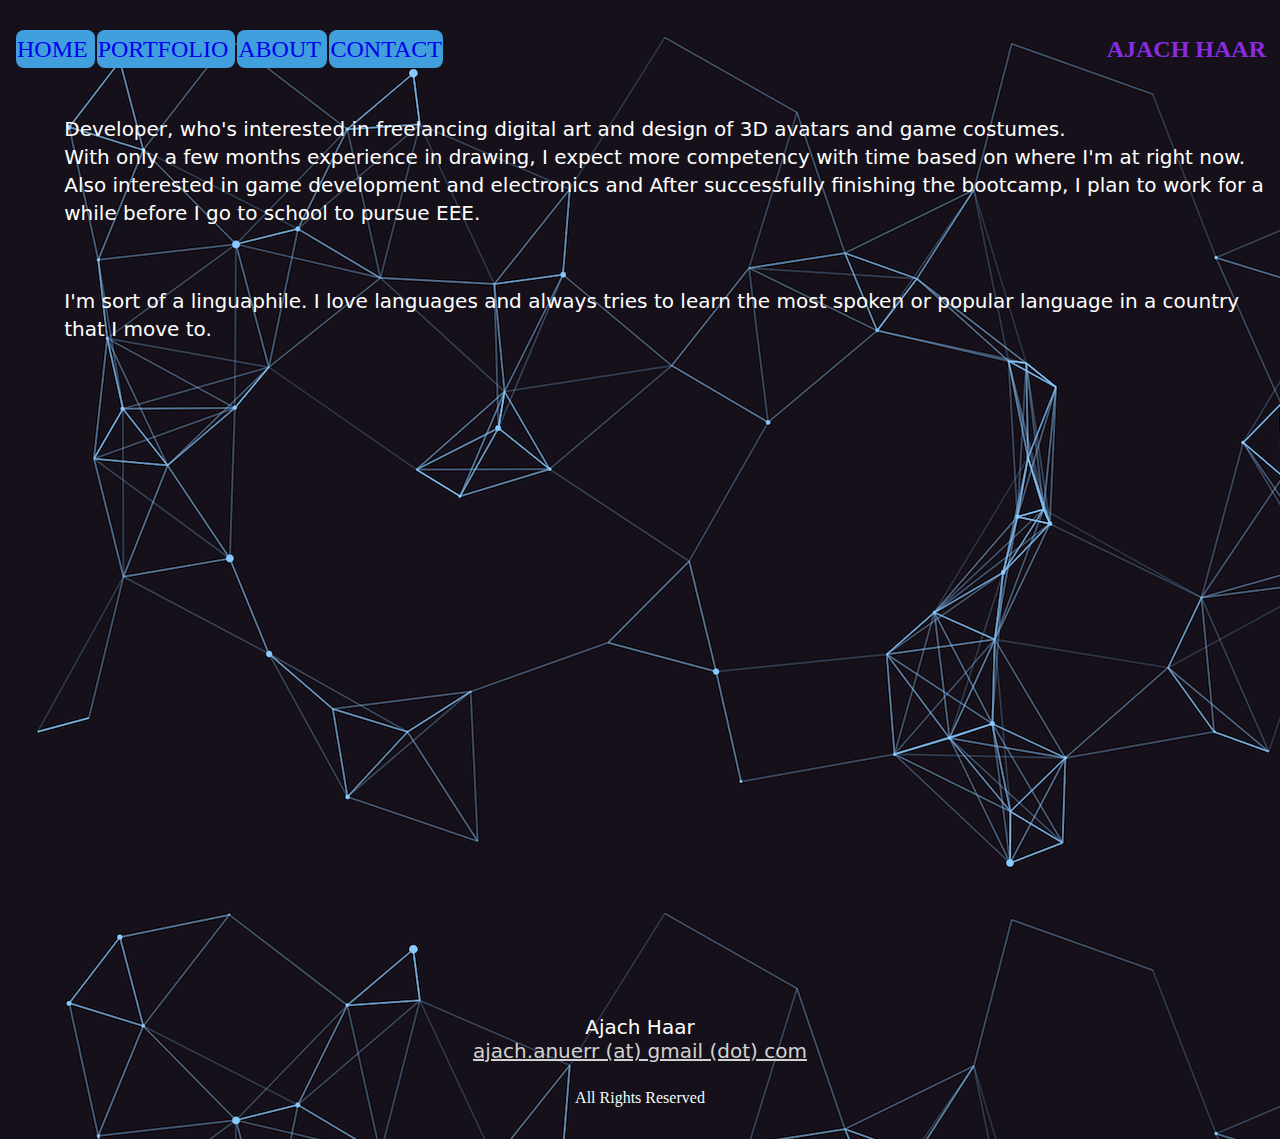
<file: index.html>
<!DOCTYPE html>
<html lang="en">
<head>
    <meta charset="UTF-8">
    <meta http-equiv="X-UA-Compatible" content="IE=edge">
    <meta name="viewport" content="width=device-width, initial-scale=1.0">
    <title>Homepage</title>

    <!--style, scripts and links to other files and pages -->
    <link rel="stylesheet" href="style.css" />
    <script defer src="javascript.js"> </script>

</head>
<body id="homepage-body">

    <div id="homepage">
        <!-- Navigation bar and content -->
        <header>
            <nav class = "navbar-container">
                <div>
                    <a class="nav-bar-button" href="index.html" > HOME </a>
                    <a class="nav-bar-button" href="portfolio.html" > PORTFOLIO </a>
                    <a class="nav-bar-button" href="about.html" > ABOUT </a>
                    <a class="nav-bar-button" href="contact.html" > CONTACT </a>
                </div>
                <h1 id="author-name"> AJACH HAAR </h1>
            </nav>

        </header>

        <section> 
            <div class="mission-sect">
                <p class="space">
                    Developer, who's interested in freelancing digital art and design of 3D avatars and game costumes.<br>
                    With only a few months experience in drawing, I expect more competency with time based on where I'm at
                    right now. <br>
                    Also interested in game development and electronics and  After successfully finishing the bootcamp, I plan to work for a while before I go 
                    to school to pursue EEE.<br><br>
                </p>

                <p class="space">
                    I'm sort of a linguaphile. I love languages and always tries to learn the most spoken or popular language in a country that I move to.

                </p>
            </div>

        </section>

        <footer id="footer">
            <p> Ajach Haar<br>
            <a id="foot-ref" href="mailto:ajach.anuerr@gmail.com"> ajach.anuerr (at) gmail (dot) com</a></p>
            All Rights Reserved
        </footer>
    </div> <!-- End of page-->

</body>
</html>
</file>
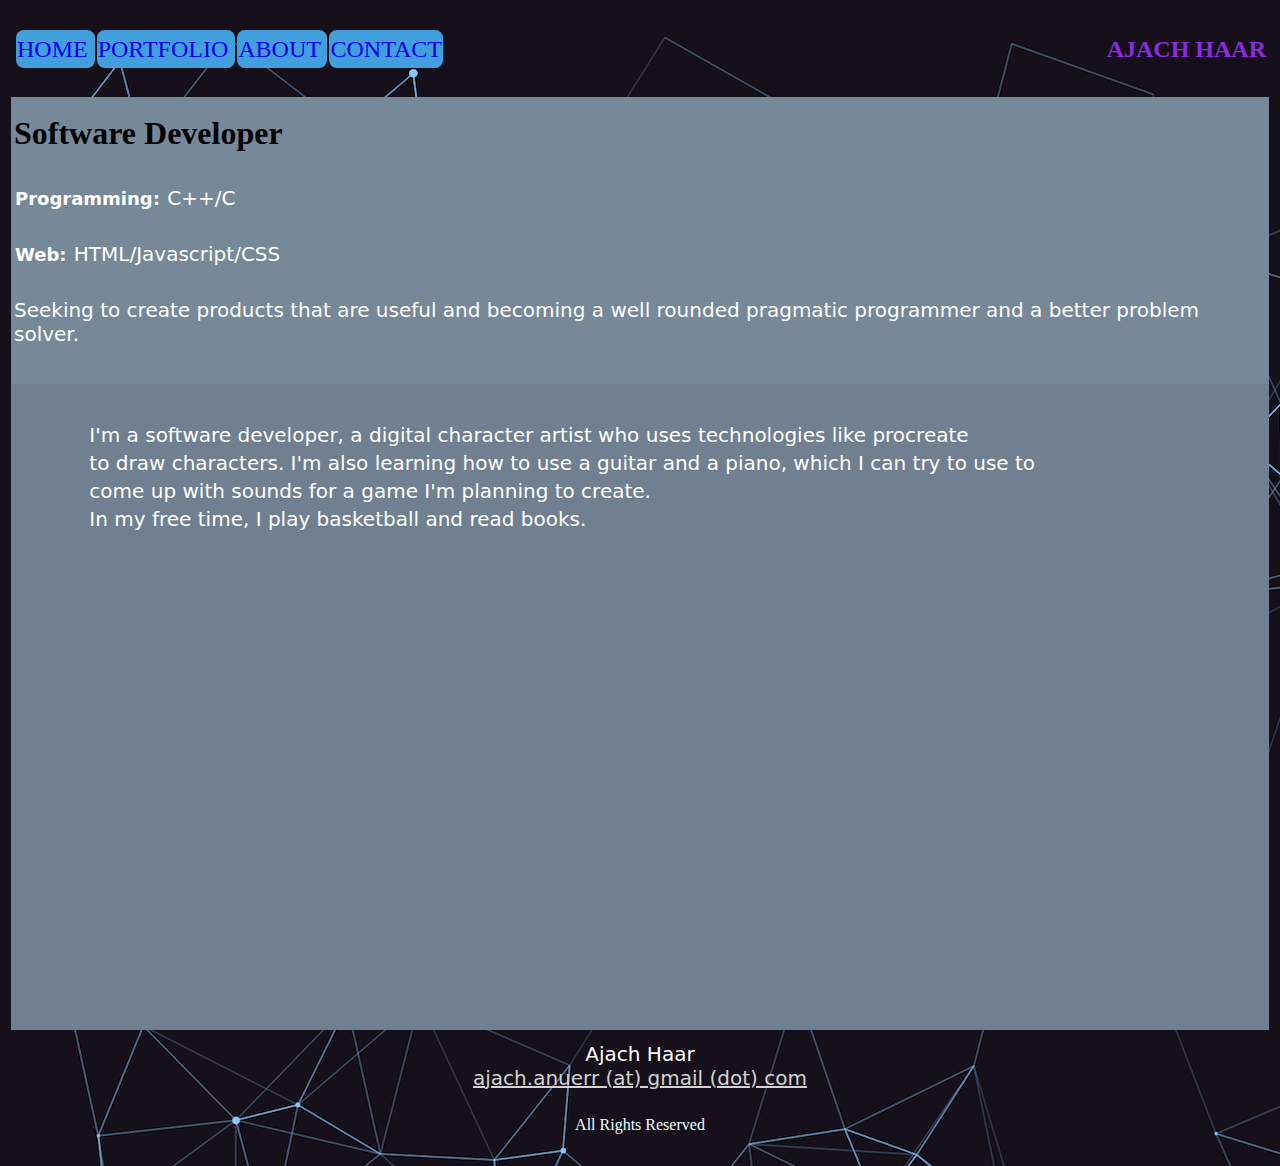
<file: about.html>
<!DOCTYPE html>
<html lang="en">
<head>
    <meta charset="UTF-8">
    <meta http-equiv="X-UA-Compatible" content="IE=edge">
    <meta name="viewport" content="width=device-width, initial-scale=1.0">
    <title>About</title>

    <!--style, scripts and links to other files and pages -->
    <link rel="stylesheet" href="style.css" />
    <script defer src="javascript.js"> </script>
</head>
<body id="aboutpage-body">

    <div id="about">
        <!-- Navigation bar and content -->
            <header>
                <nav class = "navbar-container">
                    <div>
                        <a class="nav-bar-button" href="index.html" > HOME </a>
                        <a class="nav-bar-button" href="portfolio.html" > PORTFOLIO </a>
                        <a class="nav-bar-button" href="about.html" > ABOUT </a>
                        <a class="nav-bar-button" href="contact.html" > CONTACT </a>
                    </div>
                    <h1 id="author-name"> AJACH HAAR </h1>
                </nav>
    
            </header>

        <section class="about-me"> 
            <div>
                <h1> Software Developer </h1>
                <p> <b style="font-size: large;"> Programming: </b> C++/C</p>
                <p> <b style="font-size: large;"> Web: </b> HTML/Javascript/CSS </p>
            
            <p> Seeking to create products that are useful and becoming a well rounded pragmatic programmer and 
                a better problem solver.
            </p>
            </div>

        </section> <!-- end of about me 1st section -->


        <section class="sect2-aboutpage">
            <div id="sect2-div">
                <p class="space"> I'm a software developer, a digital character artist who uses technologies like procreate<br>
                    to draw characters. I'm also learning how to use a guitar and a piano, which I can try to use to<br>
                    come up with sounds for a game I'm planning to create.<br>
                    In my free time, I play basketball and read books.
                </p>
            </div>
            <div id="aboutpage-img">

            </div>
        </section>

        
        <footer id="footer">
            <p> Ajach Haar<br>
            <a id="foot-ref" href="mailto:ajach.anuerr@gmail.com"> ajach.anuerr (at) gmail (dot) com</a></p>
            All Rights Reserved
        </footer>
    </div> <!-- end of about page-->
</body>
</html>
</file>
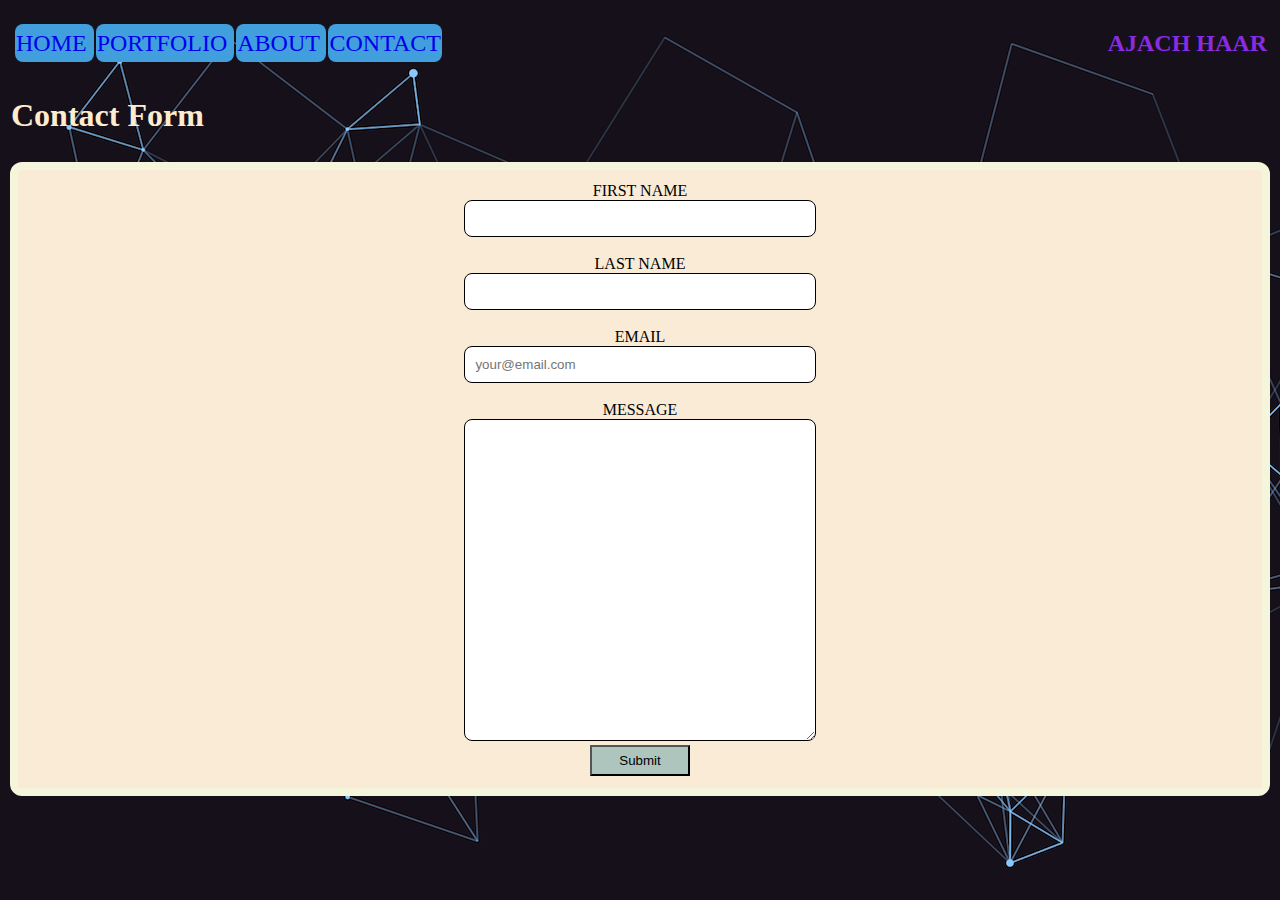
<file: contact.html>
<!DOCTYPE html>
<html lang="en">
<head>
    <meta charset="UTF-8">
    <meta http-equiv="X-UA-Compatible" content="IE=edge">
    <meta name="viewport" content="width=device-width, initial-scale=1.0">

    <!--style, scripts and links to other files and pages -->
    <link rel="stylesheet" href="style.css" />
    <script defer src="javascript.js"> </script>
    <title>Contact</title>
</head>
<body id="contact-body">
    <!-- Navigation bar and content -->
    <header>
        <nav class = "navbar-container">
            <div>
                <a class="nav-bar-button" href="index.html" > HOME </a>
                <a class="nav-bar-button" href="portfolio.html" > PORTFOLIO </a>
                <a class="nav-bar-button" href="about.html" > ABOUT </a>
                <a class="nav-bar-button" href="contact.html" > CONTACT </a>
            </div>
            <h1 id="author-name"> AJACH HAAR </h1>
        </nav>

    </header>

    <!--FORM FOR CONTACT-->
    <!-- Personal contact information form for client -->
    <h1 style="color:blanchedalmond"> Contact Form </h1>
    <div id="contact-form-div">
        <form id="contact" action="formsubmitted.html">

            <label for="firstname"> FIRST NAME </label> <br>
            <input type="text" id="firstname"> <br> <br>

            <label for="lastname"> LAST NAME </label> <br>
            <input type="text" id="lastname"> <br> <br>
    
            <label for="email"> EMAIL </label> <br>
            <input type="email" id="email" placeholder="your@email.com"> <br> <br>
    
            <label for="message"> MESSAGE </label> <br>
            <textarea id="message" name="messagebox" rows="20" cols="50"></textarea> <br>
    
    
            <input class="contact-submit-button" type="submit" value="Submit">
    
        </form>
    
        <!--Input action to lead to formsubmitted page-->
    </div>

</body>
</html>
</file>
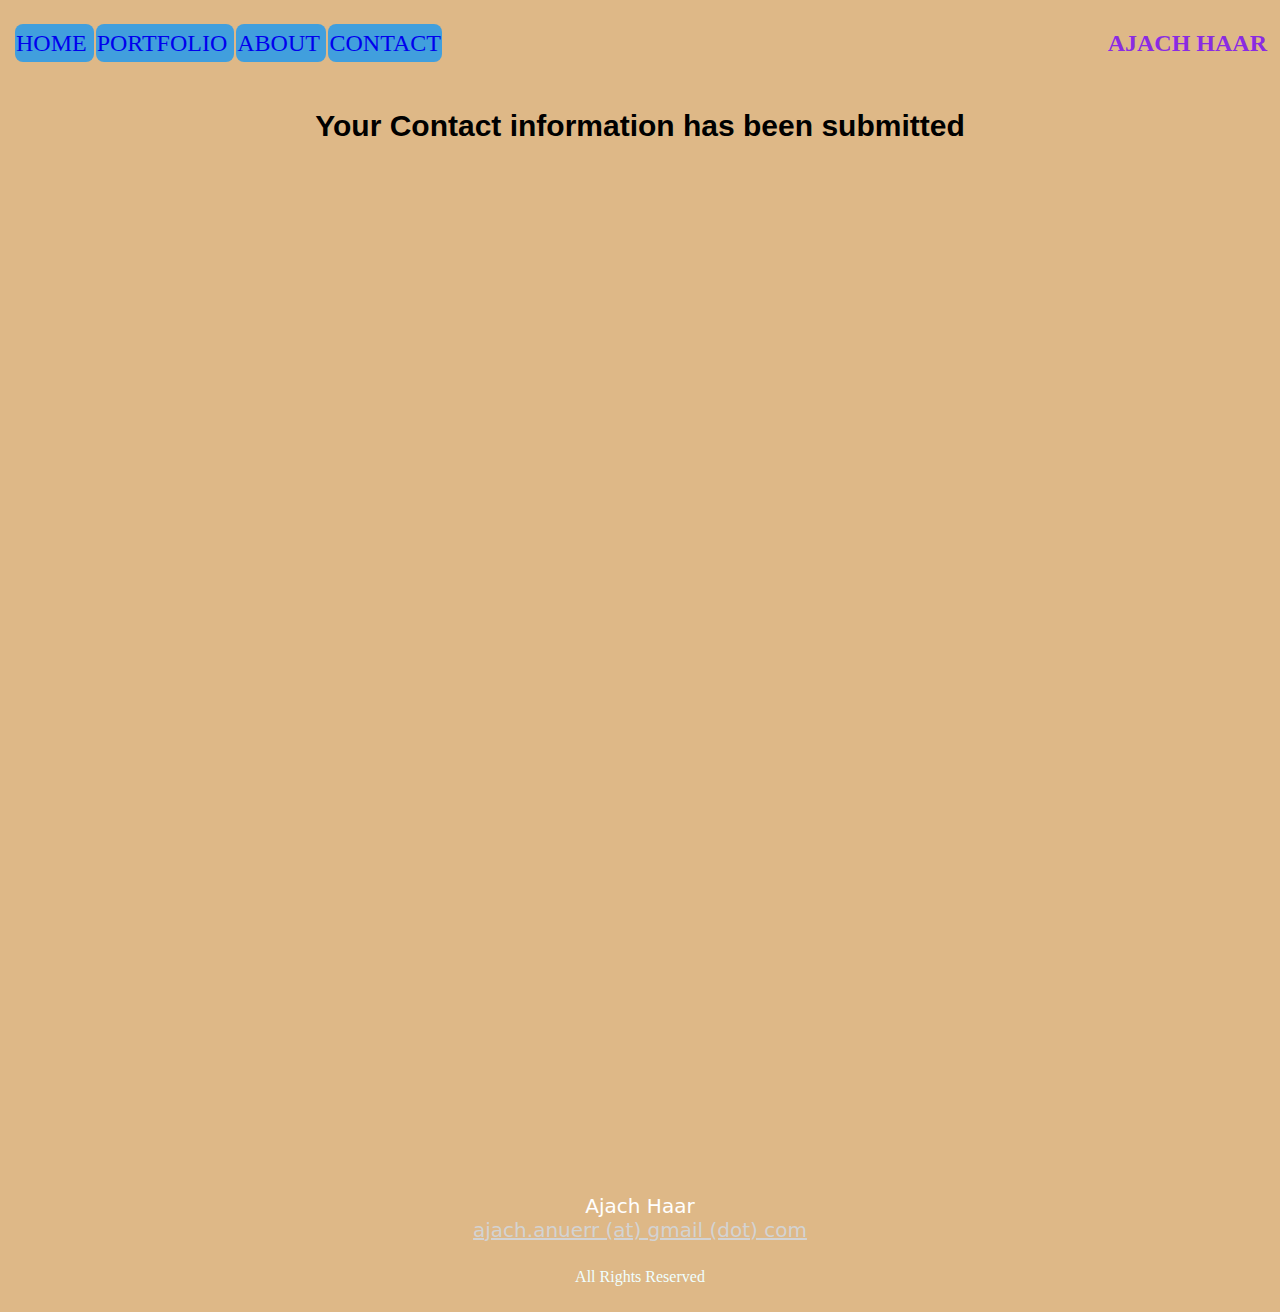
<file: formsubmitted.html>
<!DOCTYPE html>
<html lang="en">
<head>
    <meta charset="UTF-8">
    <meta http-equiv="X-UA-Compatible" content="IE=edge">
    <meta name="viewport" content="width=device-width, initial-scale=1.0">
    <title>Submitted Form</title>

    <link rel="stylesheet" href="style.css" />
</head>
<body id="formsubmit-body">

    <header>
        <nav class = "navbar-container">
            <div>
                <a class="nav-bar-button" href="index.html" > HOME </a>
                <a class="nav-bar-button" href="portfolio.html" > PORTFOLIO </a>
                <a class="nav-bar-button" href="about.html" > ABOUT </a>
                <a class="nav-bar-button" href="contact.html" > CONTACT </a>
            </div>
            <h1 id="author-name"> AJACH HAAR </h1>
        </nav>
    </header>

    <div id="formsubmit-div">
        <h2> Your Contact information has been submitted </h2>
    </div>
    

    <footer id="footer">
        <p> Ajach Haar<br>
        <a id="foot-ref" href="mailto:ajach.anuerr@gmail.com"> ajach.anuerr (at) gmail (dot) com</a></p>
        All Rights Reserved
    </footer>
</body>
</html>
</file>
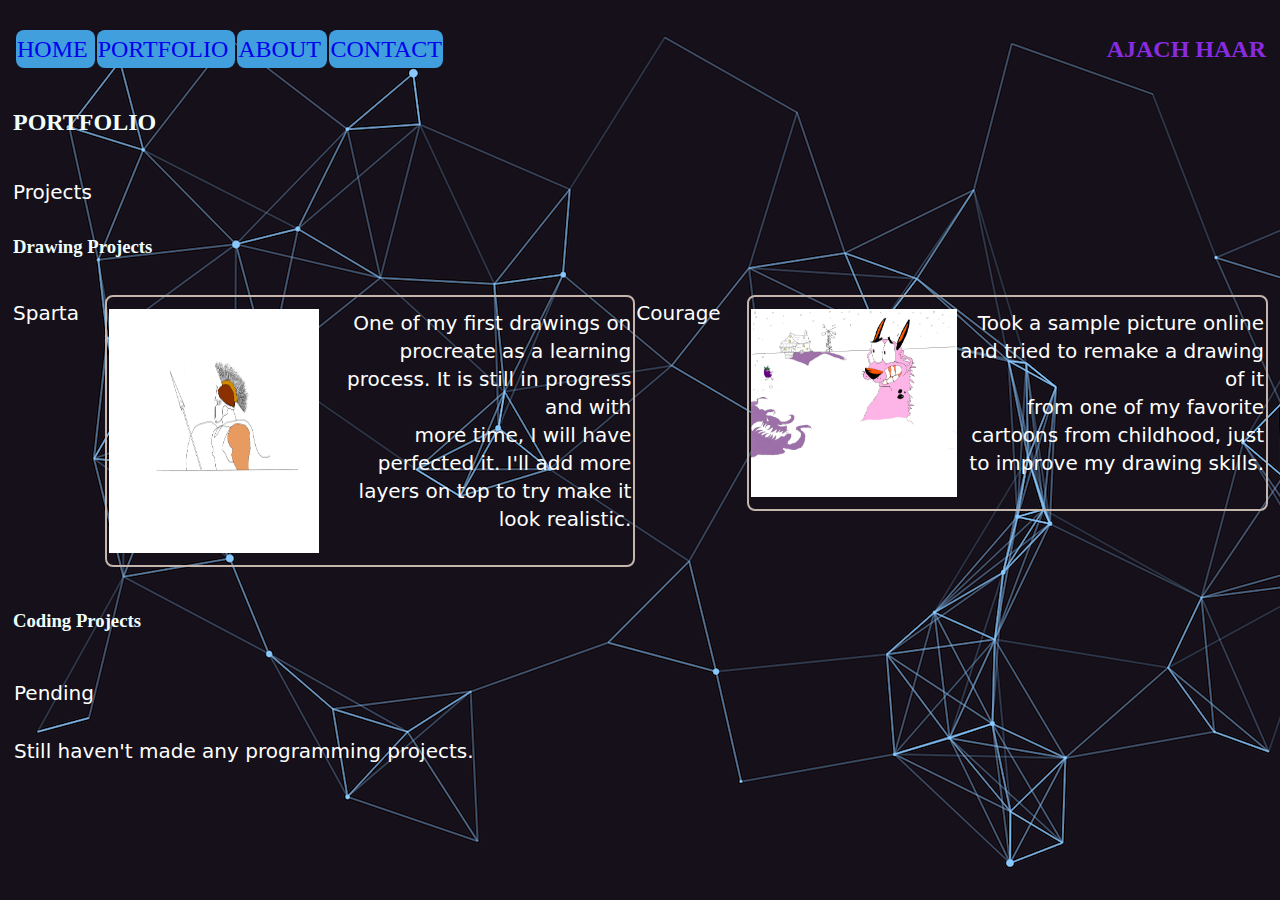
<file: portfolio.html>
<!DOCTYPE html>
<html lang="en">
<head>
    <meta charset="UTF-8">
    <meta http-equiv="X-UA-Compatible" content="IE=edge">
    <meta name="viewport" content="width=device-width, initial-scale=1.0">
    <title>Portfolio</title>

    <!--style, scripts and links to other files and pages -->
    <link rel="stylesheet" href="style.css" />
    <script defer src="javascript.js"> </script>
</head>
<body id="portfolio-body">

    <div id="portfolio">
        <!-- Navigation bar and content -->
        <header>
            <nav class = "navbar-container">
                <div>
                    <a class="nav-bar-button" href="index.html" > HOME </a>
                    <a class="nav-bar-button" href="portfolio.html" > PORTFOLIO </a>
                    <a class="nav-bar-button" href="about.html" > ABOUT </a>
                    <a class="nav-bar-button" href="contact.html" > CONTACT </a>
                </div>
                <h1 id="author-name"> AJACH HAAR </h1>
            </nav>

        </header>

        <!--Title of body -->
        <section class = "port-title"> <h2> PORTFOLIO </h2> </section>
        <!-- PROJECTS TO SHOW ON PORTFOLIO-->
        <section class="portfolio-sections">
            <p> Projects </p>
            <h3> Drawing Projects </h3>
        </section>

        <div class="port-projects-div">
            <!-- ART PROJECTS -->
            <p> Sparta</p>
            <div id="portfolio-flexbox">
                <img id="folio-img" src="images/Spartan.jpg" alt="sparta">
                <p id="folio-paragraph" class="space"> One of my first drawings on procreate as a learning process. It is still in progress and with <br>
                more time, I will have perfected it. I'll add more layers on top to try make it look realistic. </p>
            </div>

            <p> Courage </p>
            <div id="portfolio-flexbox">
                <img id="folio-img" src="images/Courage.jpg" alt="courage">
                <p id="folio-paragraph" class="space"> Took a sample picture online and tried to remake a drawing of it <br> 
                from one of my favorite cartoons from childhood, just to improve my drawing skills. </p>
            </div>
        </div>

        <!-- CODING/ PROGRAMMING PROJECTS -->
        <section class="portfolio-sections">
            <h3> Coding Projects </h3> 
        </section>
            
        <div class="port-projects-div">
            <div id="portfolio-flex">
                <p> Pending </p>
                <p class="space"> Still haven't made any programming projects.  </p>
            </div>
        </div>

    </div> <!-- portfolio page end -->

</body>
</html>
</file>
<file: style.css>
/* Resets margin and padding, to not have spaces between sections */
* {
    margin-top: 0%;
    padding: 6px 1px;
}
/**
*       NAVIGATION BAR 
*
**/

/* navigation bar buttons styling list */
 .nav-bar-button {
    border-radius: 8px;
    font-size: 24px;
    background-color: rgb(65, 159, 221);
    margin-left: 2px;
    text-decoration: solid; /* removes the underlined link */
    
}

.nav-bar-button:hover {
    background-color: green;
    font-size: 30px;

}

/* navigation bar container */
.navbar-container {
    border: 2px;
    margin-top: 0px;
    display: flex;
    justify-content: space-between;
}

/* id - author name in the header */
#author-name{
    font-size: 24px;
    color:blueviolet;
    float: right;
}

/* ABOUT ME PAGE, 1ST SECTION IN THE BODY */
.about-me {
    background-color: lightslategray;
}

.sect2-aboutpage {
    background-color: slategray;
    padding-bottom: 36%;
    overflow: hidden;
}

/* About page, section 2 - align text to the right, 105 */
#sect2-div {
    margin-left: 6%;
    padding-top: 2%;
}

/* PARAGRAPHS */
p {
    font-size: 20px;
    color: white;
    font-family: system-ui, -apple-system, BlinkMacSystemFont, 'Segoe UI', Roboto, Oxygen, Ubuntu, Cantarell, 'Open Sans', 'Helvetica Neue', sans-serif;
}

#homepage-body, #portfolio-body, #aboutpage-body, #contact-body {
    margin-top: 0px;
    background-image: url('images/background.png');
}
/* HOMEPAGE */
.homepage {
    padding-bottom: 20%;
}

/* HOMEPAGE SECTION1 TEXT */
.mission-sect {
    margin-left: 4%;
    padding-bottom: 50%;
}

/* line spacing within the paragraphs */ 
.space {
    line-height: 140%;;
}

/* PORTFOLIO PAGE */
/* Portfolio divisions and sections */ 
.port-title, .portfolio-sections {
    color: azure;
}

/*divs for the projects, starting at Drawings */
.port-projects-div {
    display: flex;
    align-items: flex-start;
}

#portfolio-flexbox {
    display: flex;
    border-radius: 8px;
    border: 2px solid rgb(197, 182, 173);
    margin-left: 2%;
    margin-bottom: 2%; /*puts spaces between divs */
    overflow: hidden;
    position: relative;
}

/* IMAGES FOR PORTFOLIO PROJECTS */
#folio-img {
    width: 40%;
    float: right;
}

/*the paragraphs within the divisions of the projects */
#folio-paragraph {
    text-align:right;
    flex-wrap: nowrap;
}

#footer {
    text-align: center;
    color:azure;
    text-decoration: solid;
}

/* FORMSUBMITTED PAGE */

/* submitted dialog */
#formsubmit-div {
    font-family: 'Franklin Gothic Medium', 'Arial Narrow', Arial, sans-serif;
    font-size: 20px;
    justify-content: center;
    display: flex;
    padding-bottom: 80%;
    padding-top: 12px;
}
/* body of formsubmitted page */
#formsubmit-body {
    background-color: burlywood;
}

/*********************************************************/
/* CONTACT PAGE */
#contact-form-div {
    border: 8px solid beige;
    justify-content: center;
    display: flex;
    text-align: center;
    background-color: antiquewhite;
    border-radius: 12px;
}

#contact-body {
    background-color: rgb(174, 192, 197);
}

textarea, input[type=email] ,input[type=text] {
    width: 80%;
    box-sizing: border-box;
    padding: 10px;
    border: 1px solid black;
    border-radius: 8px;
  }

.contact-submit-button {
    width: 100px;
    background-color:rgb(174, 197, 190)
  }

/*footer color for the email hyperlink */
#foot-ref {
    color: lightgray;
    position: relative;
    width: 20%;
    height: 2.5rem; 
}

/* TURN TO GRIDS ON A SMALLER SCREEN - FOR PORTFOLIO PAGE */
@media screen and (max-width: 732px) {
    .port-projects-div {
        display: grid;
        align-items: left;
    }
    
    #portfolio-flexbox {
        border-radius: 8px;
        border: 2px solid rgb(197, 182, 173);
        margin-left: 2%;
        margin-bottom: 2%; /*puts spaces between divs */
        overflow: hidden;
    }
}
</file>
